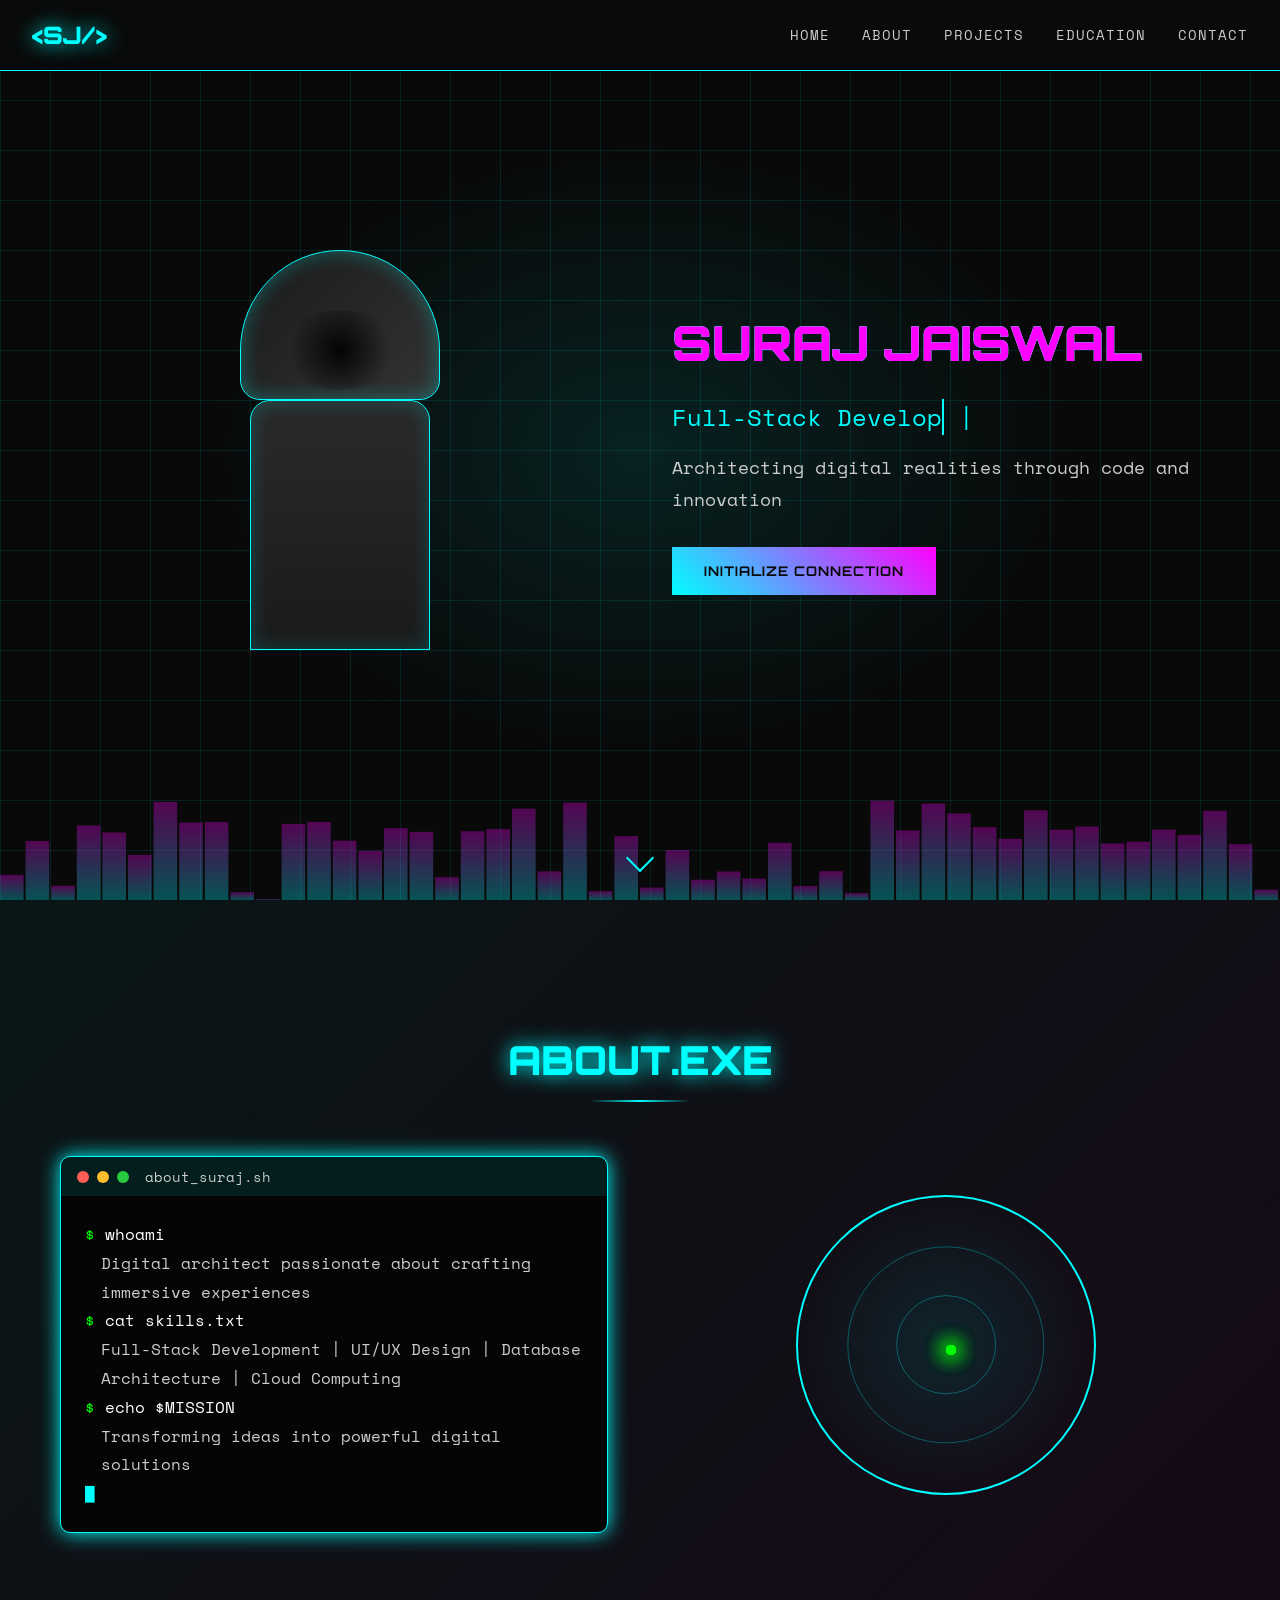
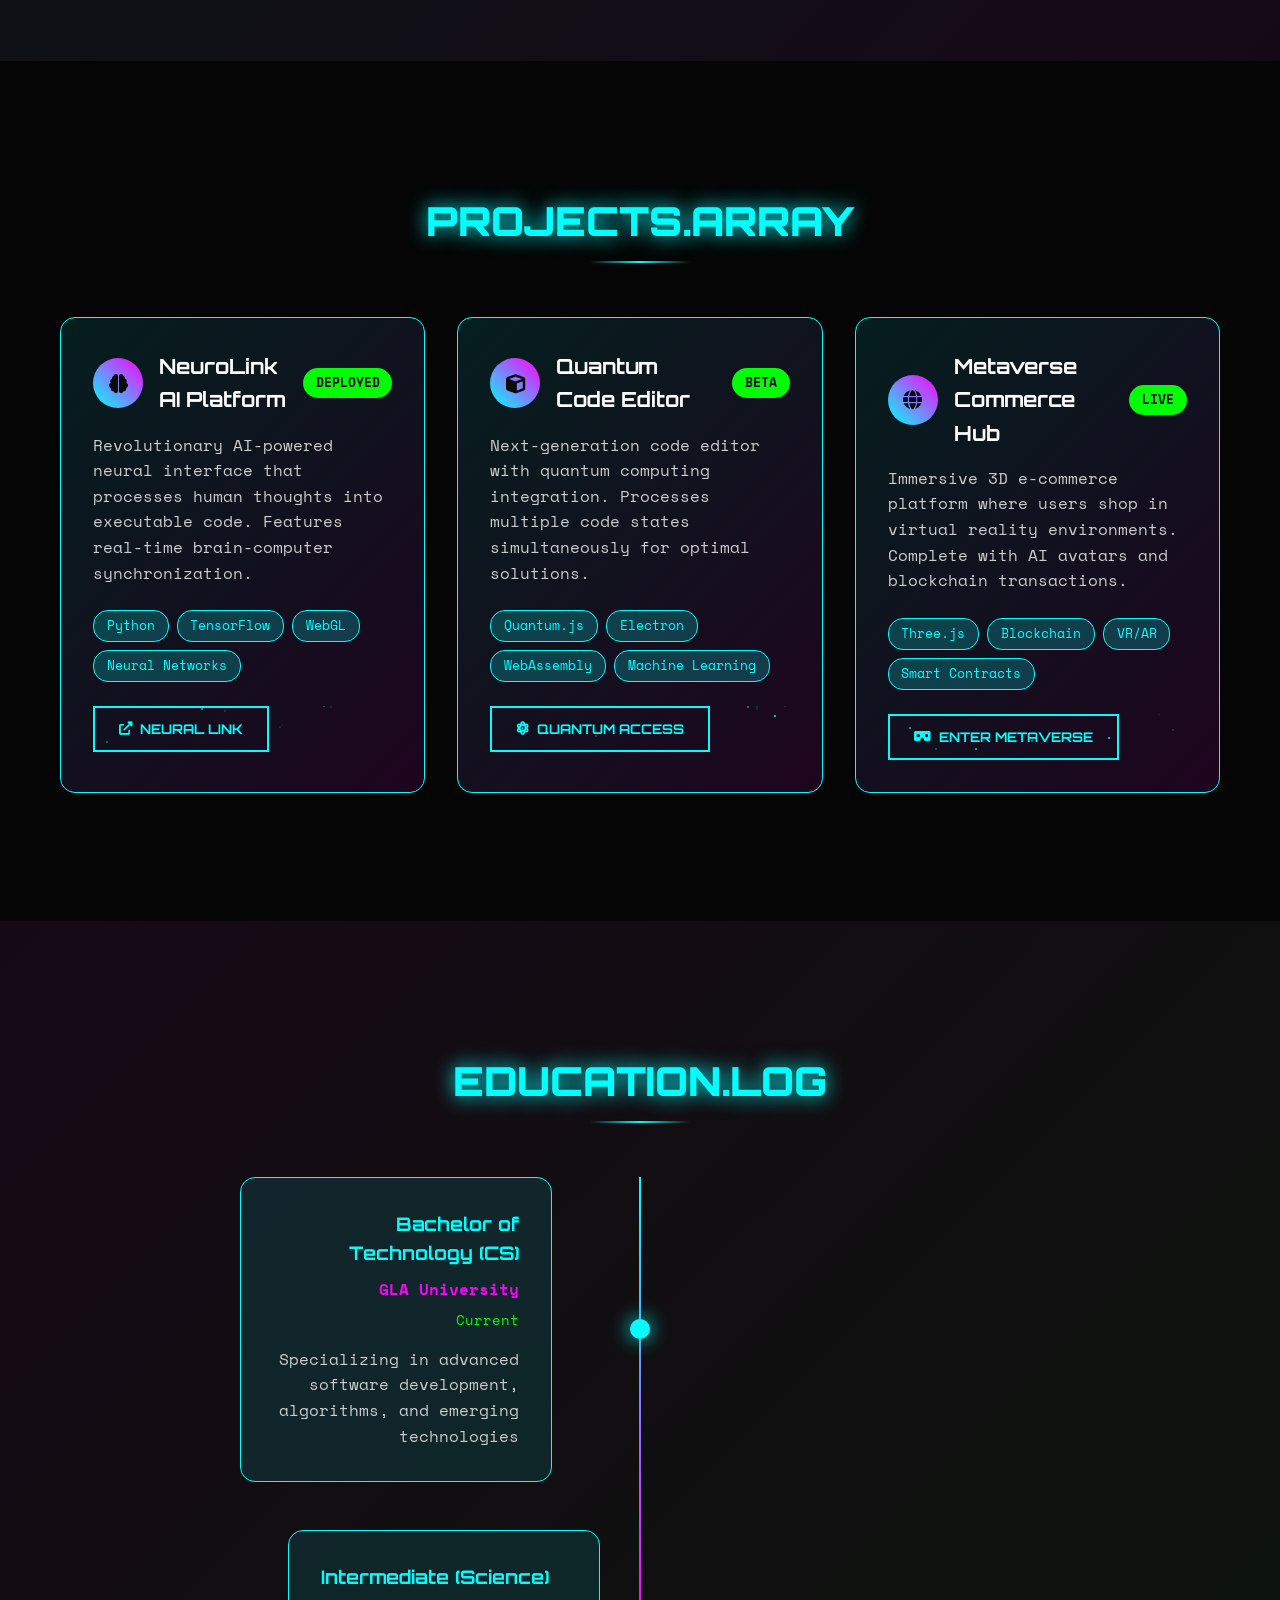
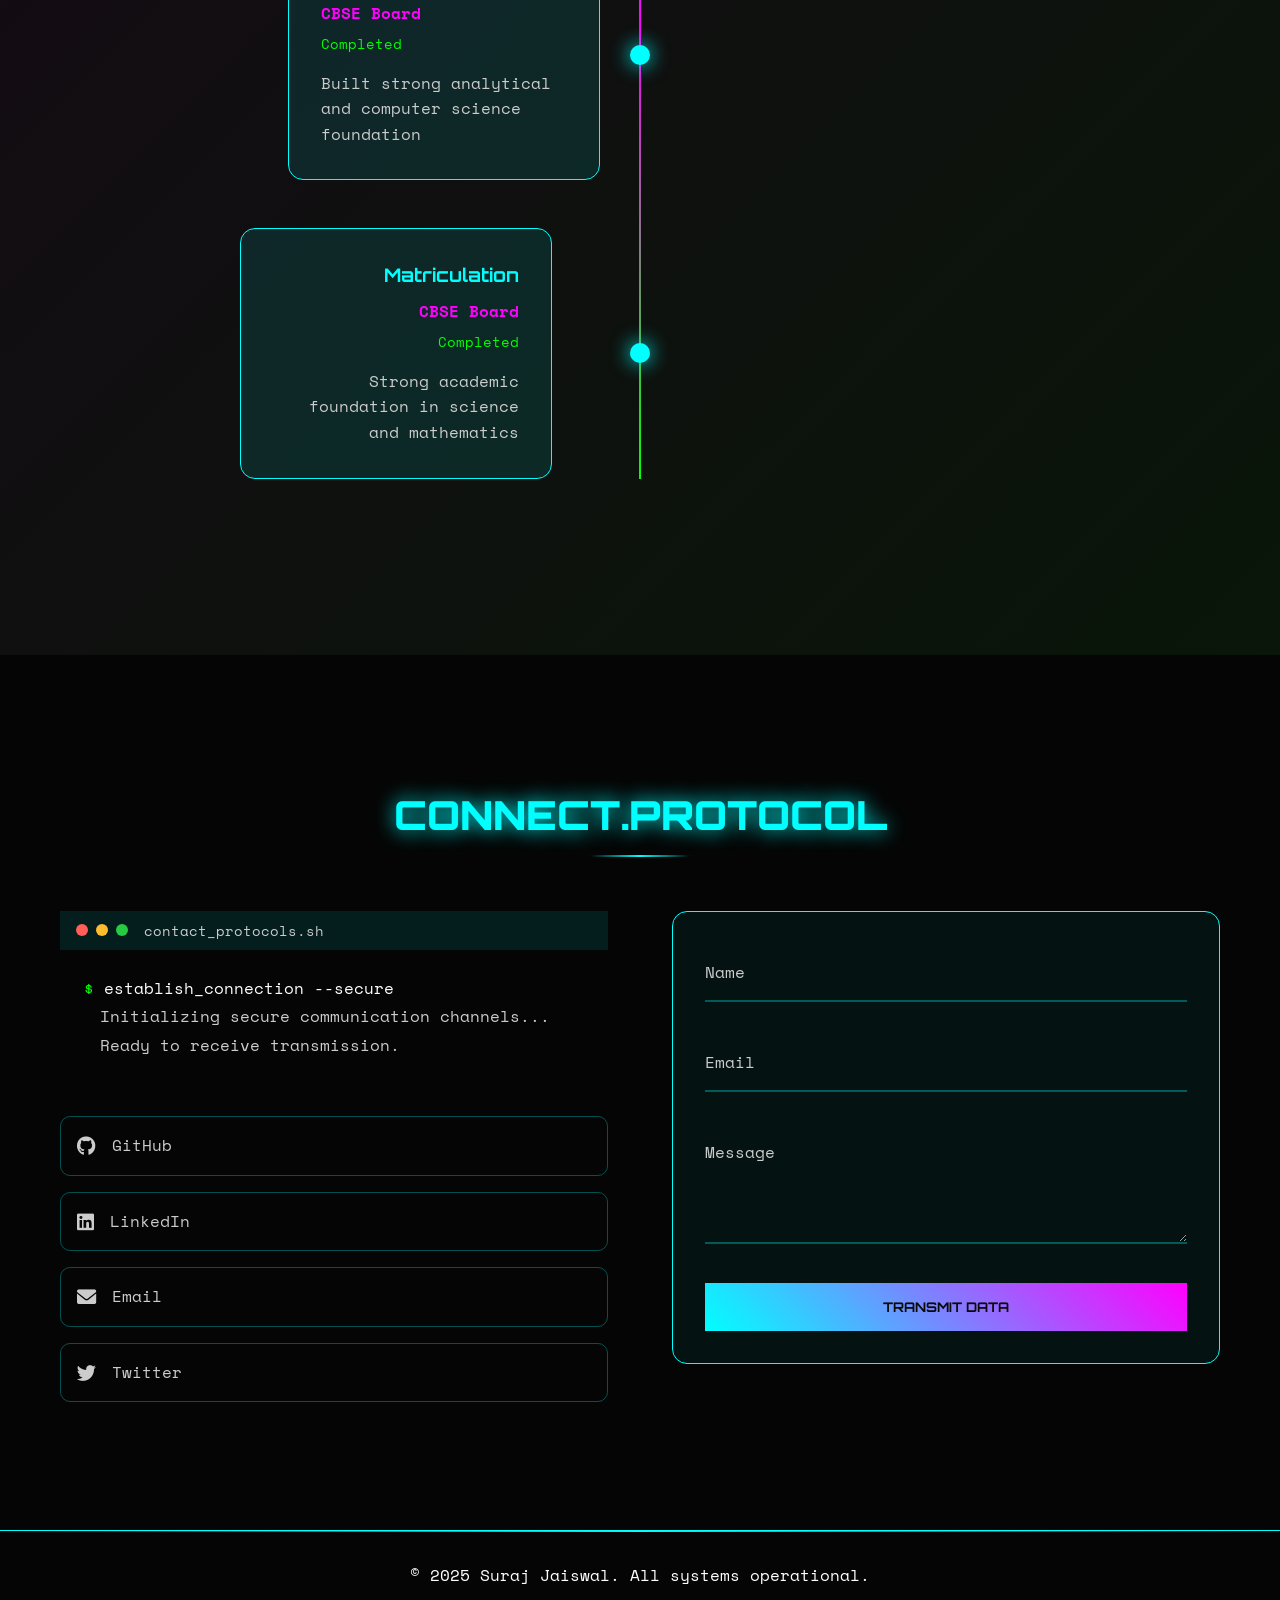
<file: index.html>
<!DOCTYPE html>
<html lang="en">
<head>
    <meta charset="UTF-8">
    <meta name="viewport" content="width=device-width, initial-scale=1.0">
    <title>Suraj Jaiswal | Digital Architect</title>
    <link rel="stylesheet" href="style.css">
    <link href="https://cdnjs.cloudflare.com/ajax/libs/font-awesome/6.0.0/css/all.min.css" rel="stylesheet">
</head>
<body>
    <!-- Matrix Rain Background -->
    <canvas id="matrix-canvas"></canvas>
    
    <!-- Navigation -->
    <nav class="nav-container">
        <div class="nav-brand">
            <span class="brand-text">&lt;SJ/&gt;</span>
        </div>
        <ul class="nav-menu">
            <li><a href="#home" class="nav-link">Home</a></li>
            <li><a href="#about" class="nav-link">About</a></li>
            <li><a href="#projects" class="nav-link">Projects</a></li>
            <li><a href="#education" class="nav-link">Education</a></li>
            <li><a href="#contact" class="nav-link">Contact</a></li>
        </ul>
    </nav>

    <!-- Hero Section -->
    <section id="home" class="hero-section">
        <div class="hero-content">
            <div class="hero-avatar">
                <div class="avatar-container">
                    <div class="hoodie-silhouette">
                        <div class="hood"></div>
                        <div class="face-shadow"></div>
                        <div class="body"></div>
                        <div class="code-stream"></div>
                    </div>
                </div>
            </div>
            <div class="hero-text">
                <h1 class="glitch-text" data-text="SURAJ JAISWAL">SURAJ JAISWAL</h1>
                <div class="typing-container">
                    <span class="typing-text"></span>
                    <span class="cursor">|</span>
                </div>
                <p class="hero-description">Architecting digital realities through code and innovation</p>
                <button class="cta-button">
                    <span>INITIALIZE CONNECTION</span>
                    <div class="button-circuit"></div>
                </button>
            </div>
        </div>
        <div class="scroll-indicator">
            <div class="scroll-arrow"></div>
        </div>
    </section>

    <!-- About Section -->
    <section id="about" class="about-section">
        <div class="container">
            <h2 class="section-title">ABOUT.EXE</h2>
            <div class="about-grid">
                <div class="about-text">
                    <div class="terminal-window">
                        <div class="terminal-header">
                            <div class="terminal-buttons">
                                <span class="btn red"></span>
                                <span class="btn yellow"></span>
                                <span class="btn green"></span>
                            </div>
                            <span class="terminal-title">about_suraj.sh</span>
                        </div>
                        <div class="terminal-body">
                            <p><span class="prompt">$</span> whoami</p>
                            <p class="output">Digital architect passionate about crafting immersive experiences</p>
                            <p><span class="prompt">$</span> cat skills.txt</p>
                            <p class="output">Full-Stack Development | UI/UX Design | Database Architecture | Cloud Computing</p>
                            <p><span class="prompt">$</span> echo $MISSION</p>
                            <p class="output">Transforming ideas into powerful digital solutions</p>
                            <span class="cursor-blink">█</span>
                        </div>
                    </div>
                </div>
                <div class="skills-radar">
                    <div class="radar-container">
                        <div class="radar-grid"></div>
                        <div class="skill-point" data-skill="JavaScript" style="--angle: 0deg; --distance: 80%"></div>
                        <div class="skill-point" data-skill="React" style="--angle: 60deg; --distance: 75%"></div>
                        <div class="skill-point" data-skill="Node.js" style="--angle: 120deg; --distance: 70%"></div>
                        <div class="skill-point" data-skill="Python" style="--angle: 180deg; --distance: 65%"></div>
                        <div class="skill-point" data-skill="Database" style="--angle: 240deg; --distance: 80%"></div>
                        <div class="skill-point" data-skill="Cloud" style="--angle: 300deg; --distance: 60%"></div>
                    </div>
                </div>
            </div>
        </div>
    </section>

    <!-- Projects Section -->
    <section id="projects" class="projects-section">
        <div class="container">
            <h2 class="section-title">PROJECTS.ARRAY</h2>
            <div class="projects-grid">
                <div class="project-card">
                    <div class="card-header">
                        <div class="project-icon">
                            <i class="fas fa-brain"></i>
                        </div>
                        <h3>NeuroLink AI Platform</h3>
                        <div class="project-status">DEPLOYED</div>
                    </div>
                    <div class="card-body">
                        <p>Revolutionary AI-powered neural interface that processes human thoughts into executable code. Features real-time brain-computer synchronization.</p>
                        <div class="tech-stack">
                            <span class="tech-tag">Python</span>
                            <span class="tech-tag">TensorFlow</span>
                            <span class="tech-tag">WebGL</span>
                            <span class="tech-tag">Neural Networks</span>
                        </div>
                    </div>
                    <div class="card-footer">
                        <button class="project-btn">
                            <i class="fas fa-external-link-alt"></i>
                            Neural Link
                        </button>
                        <div class="project-particles"></div>
                    </div>
                </div>

                <div class="project-card">
                    <div class="card-header">
                        <div class="project-icon">
                            <i class="fas fa-cube"></i>
                        </div>
                        <h3>Quantum Code Editor</h3>
                        <div class="project-status">BETA</div>
                    </div>
                    <div class="card-body">
                        <p>Next-generation code editor with quantum computing integration. Processes multiple code states simultaneously for optimal solutions.</p>
                        <div class="tech-stack">
                            <span class="tech-tag">Quantum.js</span>
                            <span class="tech-tag">Electron</span>
                            <span class="tech-tag">WebAssembly</span>
                            <span class="tech-tag">Machine Learning</span>
                        </div>
                    </div>
                    <div class="card-footer">
                        <button class="project-btn">
                            <i class="fas fa-atom"></i>
                            Quantum Access
                        </button>
                        <div class="project-particles"></div>
                    </div>
                </div>

                <div class="project-card">
                    <div class="card-header">
                        <div class="project-icon">
                            <i class="fas fa-globe"></i>
                        </div>
                        <h3>Metaverse Commerce Hub</h3>
                        <div class="project-status">LIVE</div>
                    </div>
                    <div class="card-body">
                        <p>Immersive 3D e-commerce platform where users shop in virtual reality environments. Complete with AI avatars and blockchain transactions.</p>
                        <div class="tech-stack">
                            <span class="tech-tag">Three.js</span>
                            <span class="tech-tag">Blockchain</span>
                            <span class="tech-tag">VR/AR</span>
                            <span class="tech-tag">Smart Contracts</span>
                        </div>
                    </div>
                    <div class="card-footer">
                        <button class="project-btn">
                            <i class="fas fa-vr-cardboard"></i>
                            Enter Metaverse
                        </button>
                        <div class="project-particles"></div>
                    </div>
                </div>
            </div>
        </div>
    </section>

    <!-- Education Section -->
    <section id="education" class="education-section">
        <div class="container">
            <h2 class="section-title">EDUCATION.LOG</h2>
            <div class="timeline">
                <div class="timeline-item">
                    <div class="timeline-marker"></div>
                    <div class="timeline-content">
                        <div class="education-card">
                            <h3>Bachelor of Technology (CS)</h3>
                            <p class="institution">GLA University</p>
                            <p class="duration">Current</p>
                            <div class="education-details">
                                <p>Specializing in advanced software development, algorithms, and emerging technologies</p>
                            </div>
                        </div>
                    </div>
                </div>
                <div class="timeline-item">
                    <div class="timeline-marker"></div>
                    <div class="timeline-content">
                        <div class="education-card">
                            <h3>Intermediate (Science)</h3>
                            <p class="institution">CBSE Board</p>
                            <p class="duration">Completed</p>
                            <div class="education-details">
                                <p>Built strong analytical and computer science foundation</p>
                            </div>
                        </div>
                    </div>
                </div>
                <div class="timeline-item">
                    <div class="timeline-marker"></div>
                    <div class="timeline-content">
                        <div class="education-card">
                            <h3>Matriculation</h3>
                            <p class="institution">CBSE Board</p>
                            <p class="duration">Completed</p>
                            <div class="education-details">
                                <p>Strong academic foundation in science and mathematics</p>
                            </div>
                        </div>
                    </div>
                </div>
            </div>
        </div>
    </section>

    <!-- Contact Section -->
    <section id="contact" class="contact-section">
        <div class="container">
            <h2 class="section-title">CONNECT.PROTOCOL</h2>
            <div class="contact-grid">
                <div class="contact-info">
                    <div class="contact-terminal">
                        <div class="terminal-header">
                            <div class="terminal-buttons">
                                <span class="btn red"></span>
                                <span class="btn yellow"></span>
                                <span class="btn green"></span>
                            </div>
                            <span class="terminal-title">contact_protocols.sh</span>
                        </div>
                        <div class="terminal-body">
                            <p><span class="prompt">$</span> establish_connection --secure</p>
                            <p class="output">Initializing secure communication channels...</p>
                            <p class="output">Ready to receive transmission.</p>
                        </div>
                    </div>
                    <div class="social-links">
                        <a href="#" class="social-link">
                            <i class="fab fa-github"></i>
                            <span>GitHub</span>
                        </a>
                        <a href="#" class="social-link">
                            <i class="fab fa-linkedin"></i>
                            <span>LinkedIn</span>
                        </a>
                        <a href="#" class="social-link">
                            <i class="fas fa-envelope"></i>
                            <span>Email</span>
                        </a>
                        <a href="#" class="social-link">
                            <i class="fab fa-twitter"></i>
                            <span>Twitter</span>
                        </a>
                    </div>
                </div>
                <div class="contact-form">
                    <form class="cyber-form">
                        <div class="form-group">
                            <input type="text" id="name" required>
                            <label for="name">Name</label>
                            <div class="form-line"></div>
                        </div>
                        <div class="form-group">
                            <input type="email" id="email" required>
                            <label for="email">Email</label>
                            <div class="form-line"></div>
                        </div>
                        <div class="form-group">
                            <textarea id="message" required></textarea>
                            <label for="message">Message</label>
                            <div class="form-line"></div>
                        </div>
                        <button type="submit" class="submit-btn">
                            <span>TRANSMIT DATA</span>
                            <div class="btn-effect"></div>
                        </button>
                    </form>
                </div>
            </div>
        </div>
    </section>

    <!-- Footer -->
    <footer class="footer">
        <div class="container">
            <p>&copy; 2025 Suraj Jaiswal. All systems operational.</p>
            <div class="footer-circuit"></div>
        </div>
    </footer>

    <script src="script.js"></script>
</body>
</html>
</file>
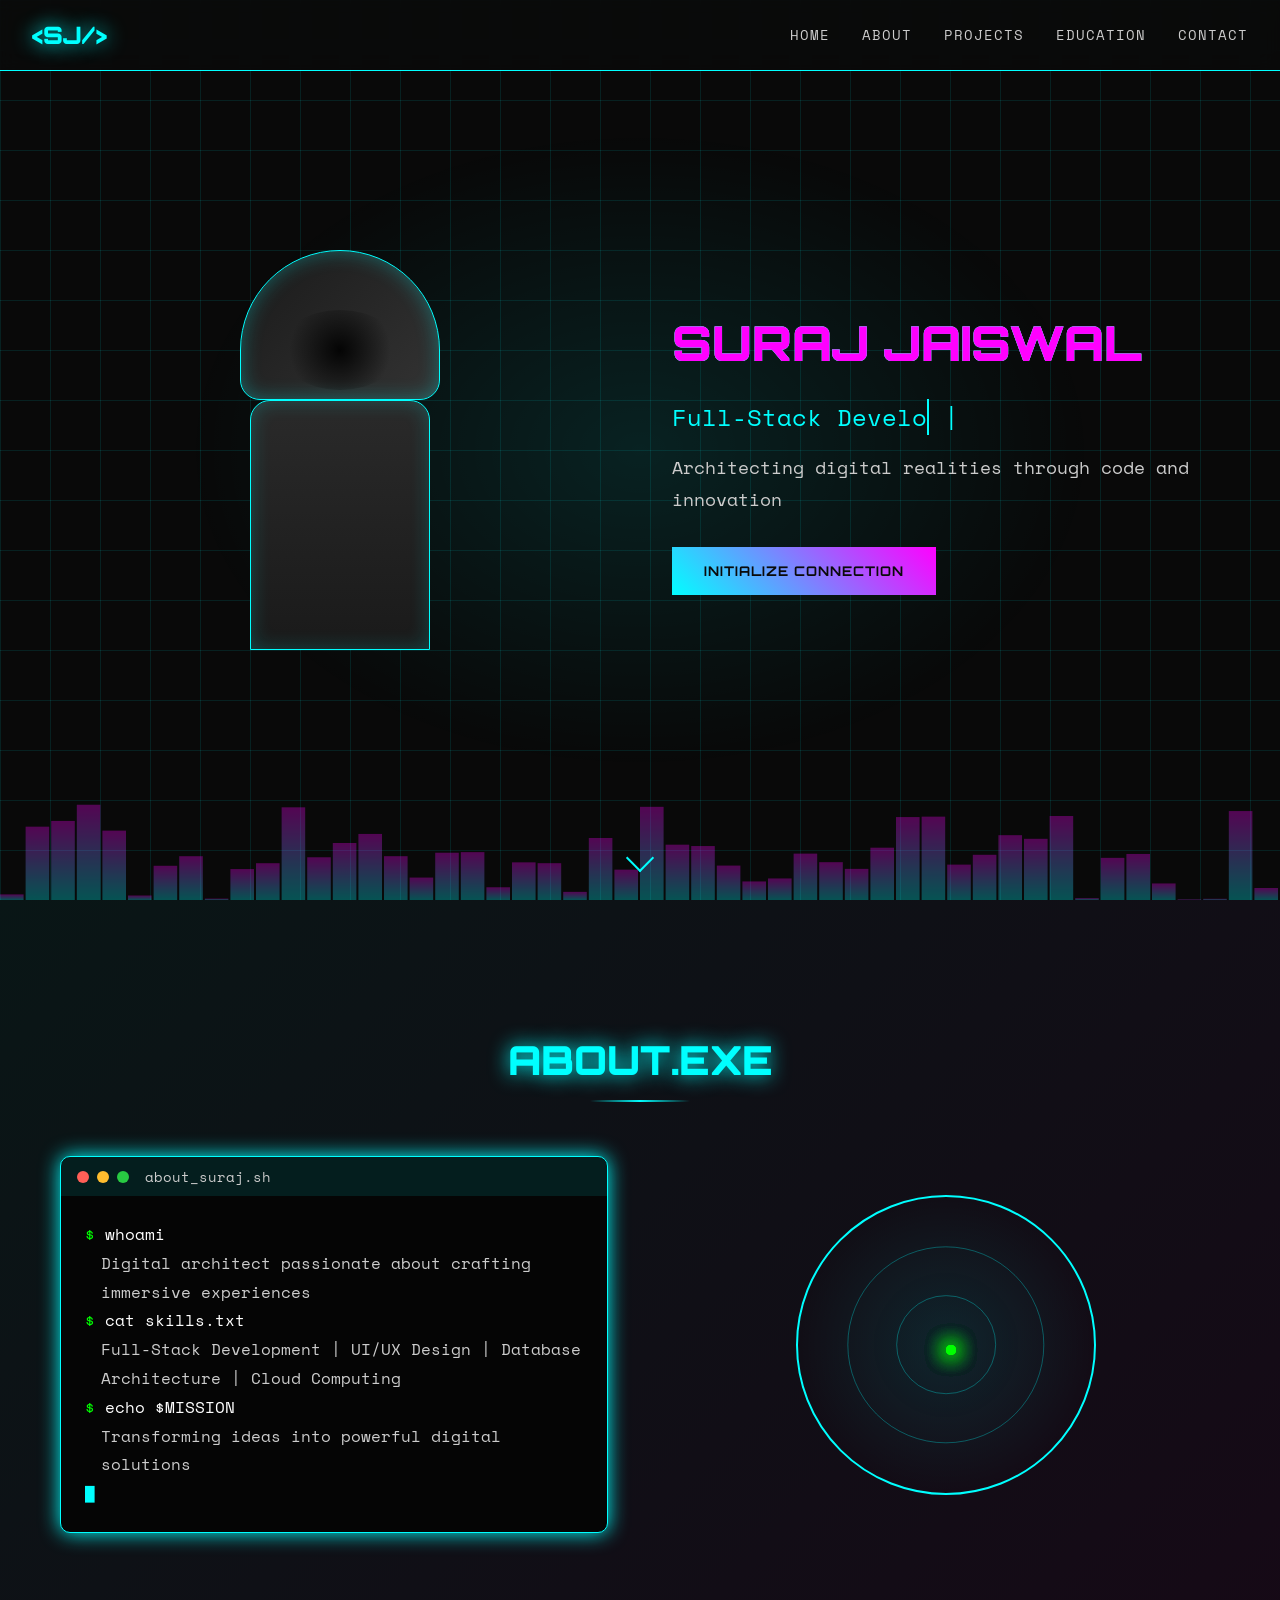
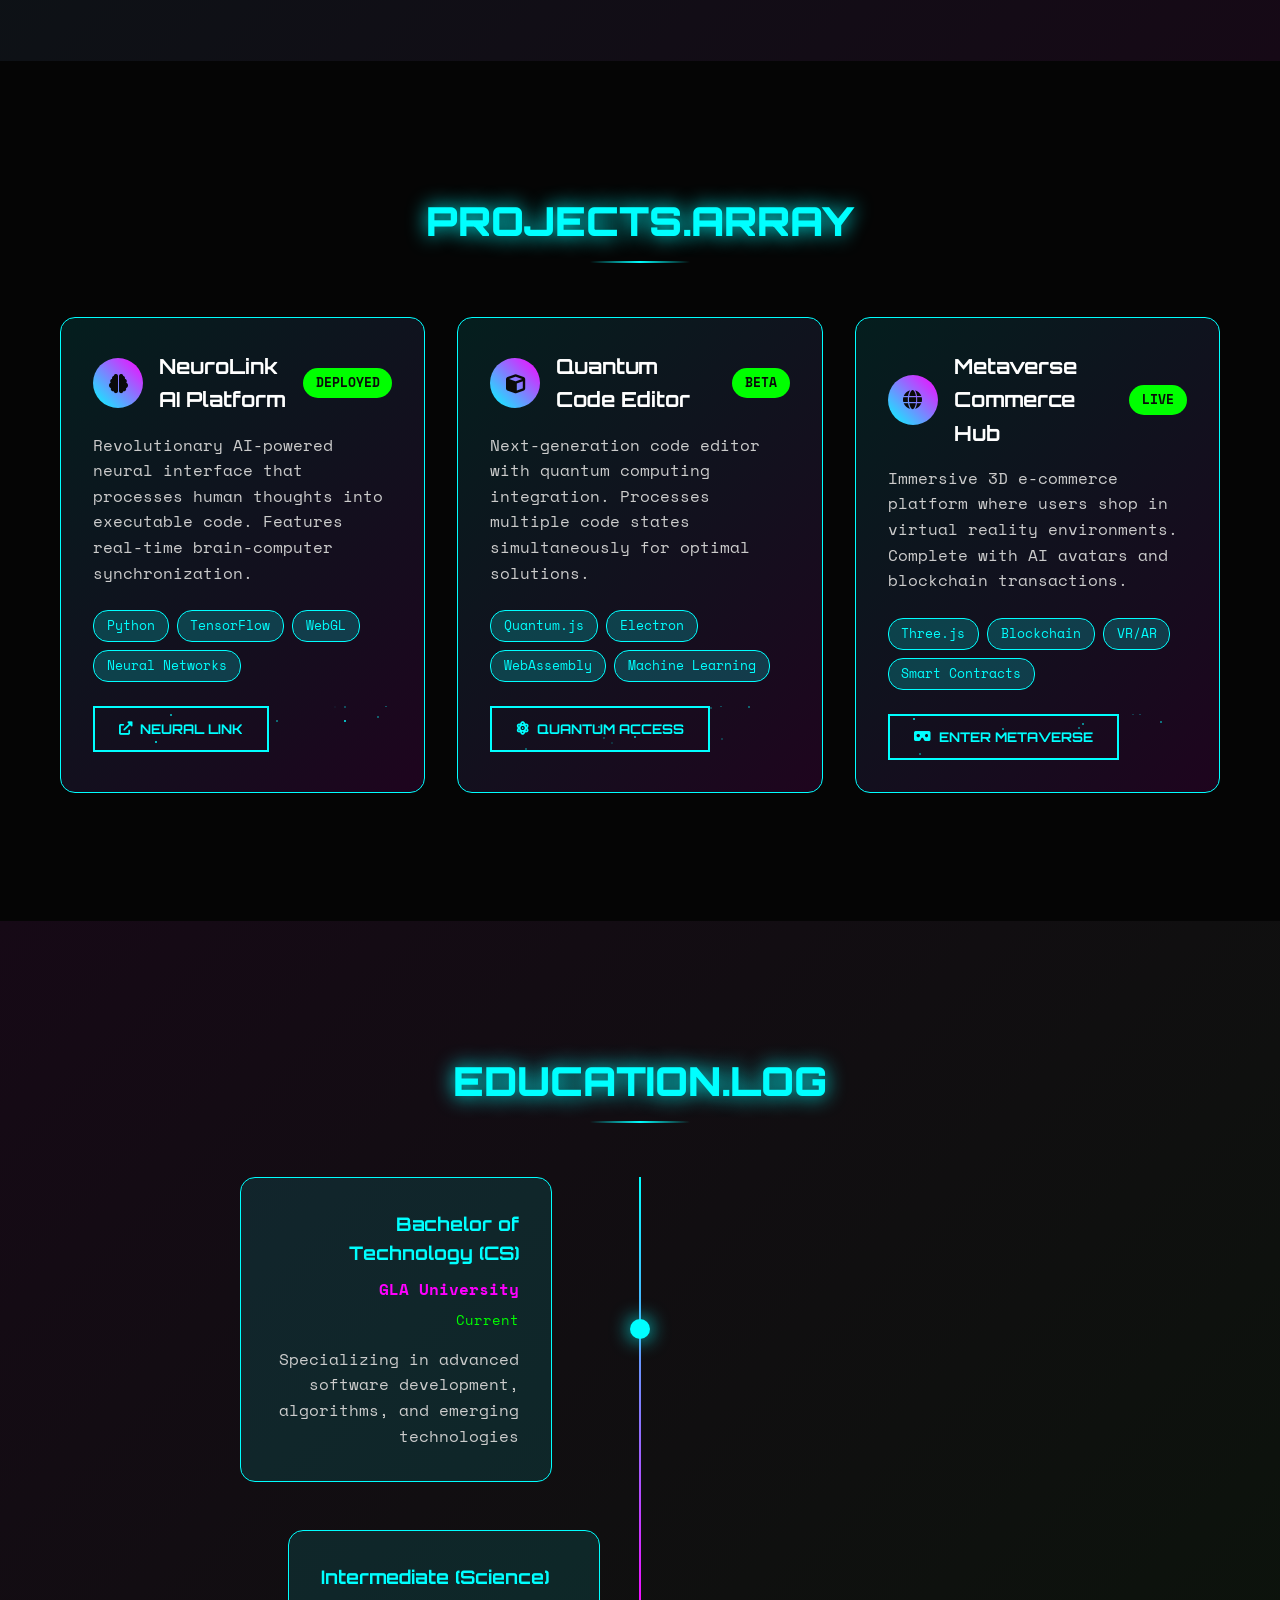
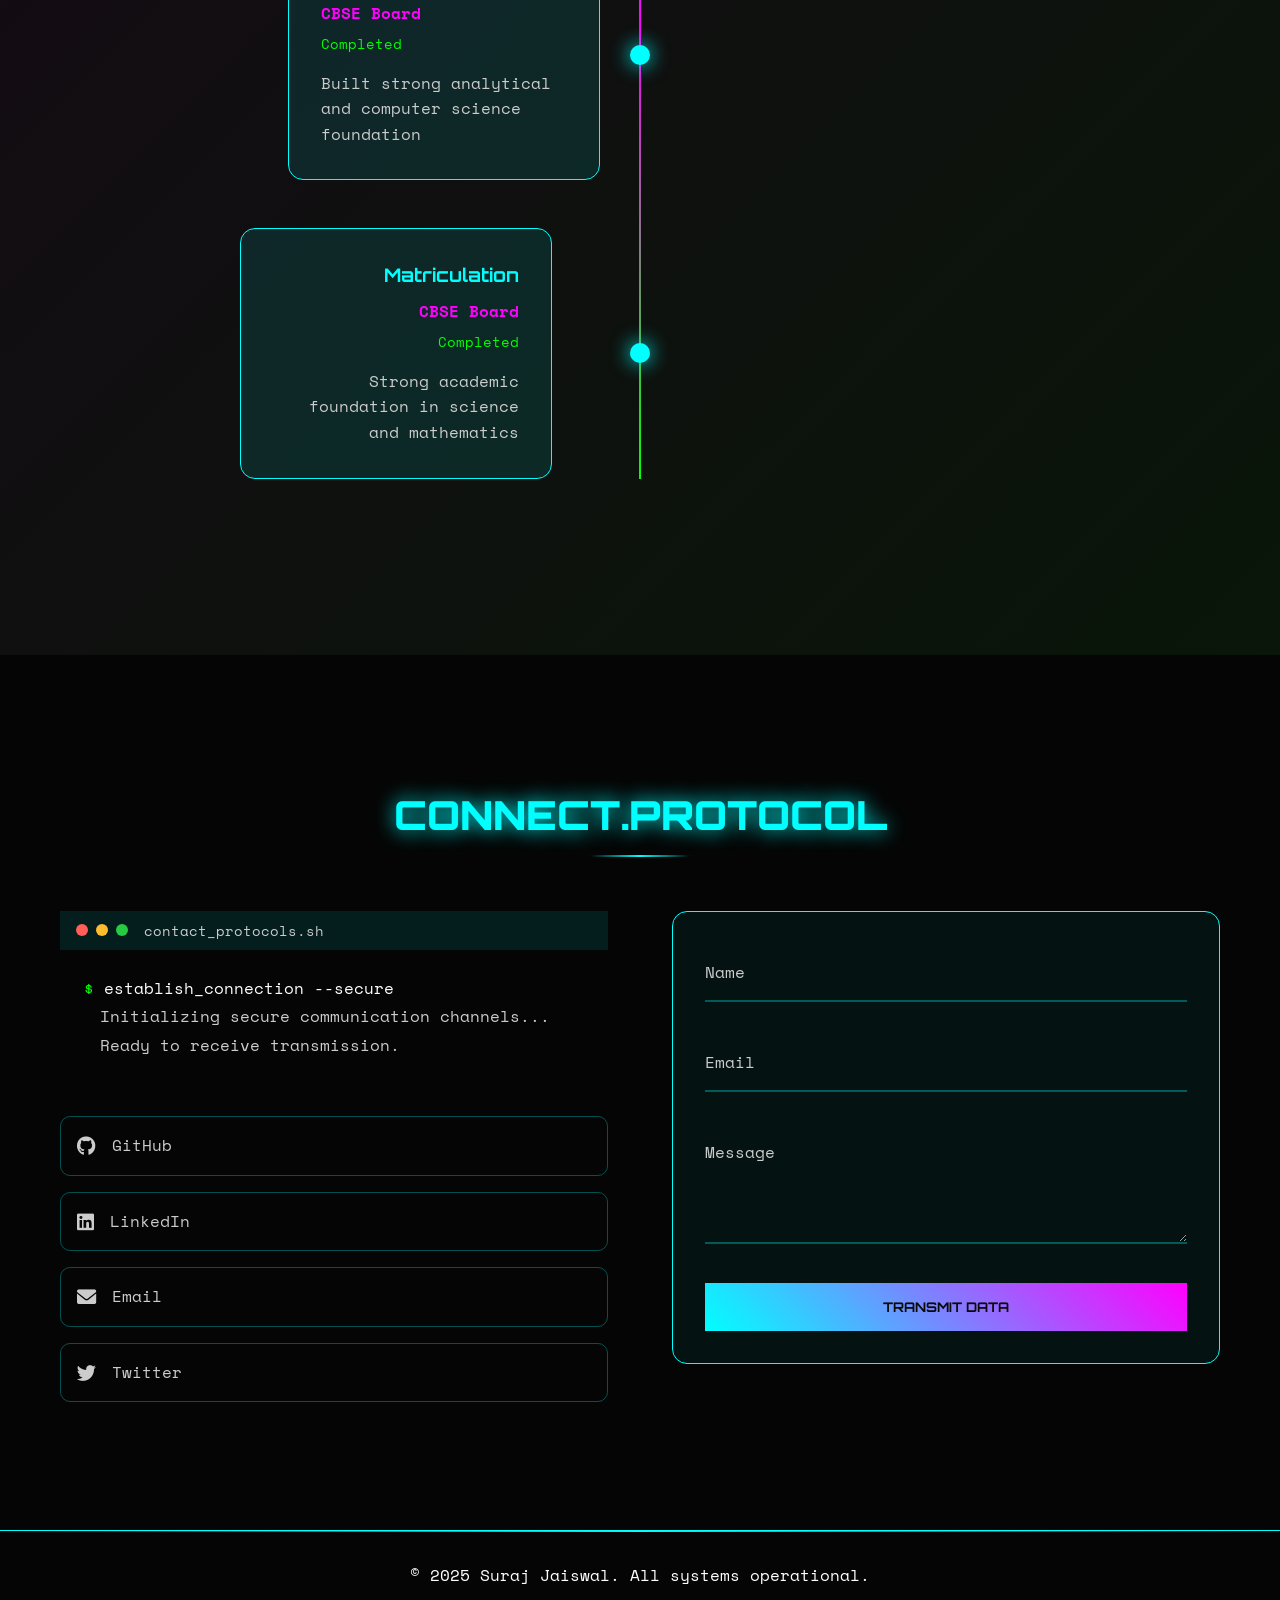
<file: index.portfolio.html>
<!DOCTYPE html>
<html lang="en">
<head>
    <meta charset="UTF-8">
    <meta name="viewport" content="width=device-width, initial-scale=1.0">
    <title>Suraj Jaiswal | Digital Architect</title>
    <link rel="stylesheet" href="style.css">
    <link href="https://cdnjs.cloudflare.com/ajax/libs/font-awesome/6.0.0/css/all.min.css" rel="stylesheet">
</head>
<body>
    <!-- Matrix Rain Background -->
    <canvas id="matrix-canvas"></canvas>
    
    <!-- Navigation -->
    <nav class="nav-container">
        <div class="nav-brand">
            <span class="brand-text">&lt;SJ/&gt;</span>
        </div>
        <ul class="nav-menu">
            <li><a href="#home" class="nav-link">Home</a></li>
            <li><a href="#about" class="nav-link">About</a></li>
            <li><a href="#projects" class="nav-link">Projects</a></li>
            <li><a href="#education" class="nav-link">Education</a></li>
            <li><a href="#contact" class="nav-link">Contact</a></li>
        </ul>
    </nav>

    <!-- Hero Section -->
    <section id="home" class="hero-section">
        <div class="hero-content">
            <div class="hero-avatar">
                <div class="avatar-container">
                    <div class="hoodie-silhouette">
                        <div class="hood"></div>
                        <div class="face-shadow"></div>
                        <div class="body"></div>
                        <div class="code-stream"></div>
                    </div>
                </div>
            </div>
            <div class="hero-text">
                <h1 class="glitch-text" data-text="SURAJ JAISWAL">SURAJ JAISWAL</h1>
                <div class="typing-container">
                    <span class="typing-text"></span>
                    <span class="cursor">|</span>
                </div>
                <p class="hero-description">Architecting digital realities through code and innovation</p>
                <button class="cta-button">
                    <span>INITIALIZE CONNECTION</span>
                    <div class="button-circuit"></div>
                </button>
            </div>
        </div>
        <div class="scroll-indicator">
            <div class="scroll-arrow"></div>
        </div>
    </section>

    <!-- About Section -->
    <section id="about" class="about-section">
        <div class="container">
            <h2 class="section-title">ABOUT.EXE</h2>
            <div class="about-grid">
                <div class="about-text">
                    <div class="terminal-window">
                        <div class="terminal-header">
                            <div class="terminal-buttons">
                                <span class="btn red"></span>
                                <span class="btn yellow"></span>
                                <span class="btn green"></span>
                            </div>
                            <span class="terminal-title">about_suraj.sh</span>
                        </div>
                        <div class="terminal-body">
                            <p><span class="prompt">$</span> whoami</p>
                            <p class="output">Digital architect passionate about crafting immersive experiences</p>
                            <p><span class="prompt">$</span> cat skills.txt</p>
                            <p class="output">Full-Stack Development | UI/UX Design | Database Architecture | Cloud Computing</p>
                            <p><span class="prompt">$</span> echo $MISSION</p>
                            <p class="output">Transforming ideas into powerful digital solutions</p>
                            <span class="cursor-blink">█</span>
                        </div>
                    </div>
                </div>
                <div class="skills-radar">
                    <div class="radar-container">
                        <div class="radar-grid"></div>
                        <div class="skill-point" data-skill="JavaScript" style="--angle: 0deg; --distance: 80%"></div>
                        <div class="skill-point" data-skill="React" style="--angle: 60deg; --distance: 75%"></div>
                        <div class="skill-point" data-skill="Node.js" style="--angle: 120deg; --distance: 70%"></div>
                        <div class="skill-point" data-skill="Python" style="--angle: 180deg; --distance: 65%"></div>
                        <div class="skill-point" data-skill="Database" style="--angle: 240deg; --distance: 80%"></div>
                        <div class="skill-point" data-skill="Cloud" style="--angle: 300deg; --distance: 60%"></div>
                    </div>
                </div>
            </div>
        </div>
    </section>

    <!-- Projects Section -->
    <section id="projects" class="projects-section">
        <div class="container">
            <h2 class="section-title">PROJECTS.ARRAY</h2>
            <div class="projects-grid">
                <div class="project-card">
                    <div class="card-header">
                        <div class="project-icon">
                            <i class="fas fa-brain"></i>
                        </div>
                        <h3>NeuroLink AI Platform</h3>
                        <div class="project-status">DEPLOYED</div>
                    </div>
                    <div class="card-body">
                        <p>Revolutionary AI-powered neural interface that processes human thoughts into executable code. Features real-time brain-computer synchronization.</p>
                        <div class="tech-stack">
                            <span class="tech-tag">Python</span>
                            <span class="tech-tag">TensorFlow</span>
                            <span class="tech-tag">WebGL</span>
                            <span class="tech-tag">Neural Networks</span>
                        </div>
                    </div>
                    <div class="card-footer">
                        <button class="project-btn">
                            <i class="fas fa-external-link-alt"></i>
                            Neural Link
                        </button>
                        <div class="project-particles"></div>
                    </div>
                </div>

                <div class="project-card">
                    <div class="card-header">
                        <div class="project-icon">
                            <i class="fas fa-cube"></i>
                        </div>
                        <h3>Quantum Code Editor</h3>
                        <div class="project-status">BETA</div>
                    </div>
                    <div class="card-body">
                        <p>Next-generation code editor with quantum computing integration. Processes multiple code states simultaneously for optimal solutions.</p>
                        <div class="tech-stack">
                            <span class="tech-tag">Quantum.js</span>
                            <span class="tech-tag">Electron</span>
                            <span class="tech-tag">WebAssembly</span>
                            <span class="tech-tag">Machine Learning</span>
                        </div>
                    </div>
                    <div class="card-footer">
                        <button class="project-btn">
                            <i class="fas fa-atom"></i>
                            Quantum Access
                        </button>
                        <div class="project-particles"></div>
                    </div>
                </div>

                <div class="project-card">
                    <div class="card-header">
                        <div class="project-icon">
                            <i class="fas fa-globe"></i>
                        </div>
                        <h3>Metaverse Commerce Hub</h3>
                        <div class="project-status">LIVE</div>
                    </div>
                    <div class="card-body">
                        <p>Immersive 3D e-commerce platform where users shop in virtual reality environments. Complete with AI avatars and blockchain transactions.</p>
                        <div class="tech-stack">
                            <span class="tech-tag">Three.js</span>
                            <span class="tech-tag">Blockchain</span>
                            <span class="tech-tag">VR/AR</span>
                            <span class="tech-tag">Smart Contracts</span>
                        </div>
                    </div>
                    <div class="card-footer">
                        <button class="project-btn">
                            <i class="fas fa-vr-cardboard"></i>
                            Enter Metaverse
                        </button>
                        <div class="project-particles"></div>
                    </div>
                </div>
            </div>
        </div>
    </section>

    <!-- Education Section -->
    <section id="education" class="education-section">
        <div class="container">
            <h2 class="section-title">EDUCATION.LOG</h2>
            <div class="timeline">
                <div class="timeline-item">
                    <div class="timeline-marker"></div>
                    <div class="timeline-content">
                        <div class="education-card">
                            <h3>Bachelor of Technology (CS)</h3>
                            <p class="institution">GLA University</p>
                            <p class="duration">Current</p>
                            <div class="education-details">
                                <p>Specializing in advanced software development, algorithms, and emerging technologies</p>
                            </div>
                        </div>
                    </div>
                </div>
                <div class="timeline-item">
                    <div class="timeline-marker"></div>
                    <div class="timeline-content">
                        <div class="education-card">
                            <h3>Intermediate (Science)</h3>
                            <p class="institution">CBSE Board</p>
                            <p class="duration">Completed</p>
                            <div class="education-details">
                                <p>Built strong analytical and computer science foundation</p>
                            </div>
                        </div>
                    </div>
                </div>
                <div class="timeline-item">
                    <div class="timeline-marker"></div>
                    <div class="timeline-content">
                        <div class="education-card">
                            <h3>Matriculation</h3>
                            <p class="institution">CBSE Board</p>
                            <p class="duration">Completed</p>
                            <div class="education-details">
                                <p>Strong academic foundation in science and mathematics</p>
                            </div>
                        </div>
                    </div>
                </div>
            </div>
        </div>
    </section>

    <!-- Contact Section -->
    <section id="contact" class="contact-section">
        <div class="container">
            <h2 class="section-title">CONNECT.PROTOCOL</h2>
            <div class="contact-grid">
                <div class="contact-info">
                    <div class="contact-terminal">
                        <div class="terminal-header">
                            <div class="terminal-buttons">
                                <span class="btn red"></span>
                                <span class="btn yellow"></span>
                                <span class="btn green"></span>
                            </div>
                            <span class="terminal-title">contact_protocols.sh</span>
                        </div>
                        <div class="terminal-body">
                            <p><span class="prompt">$</span> establish_connection --secure</p>
                            <p class="output">Initializing secure communication channels...</p>
                            <p class="output">Ready to receive transmission.</p>
                        </div>
                    </div>
                    <div class="social-links">
                        <a href="#" class="social-link">
                            <i class="fab fa-github"></i>
                            <span>GitHub</span>
                        </a>
                        <a href="#" class="social-link">
                            <i class="fab fa-linkedin"></i>
                            <span>LinkedIn</span>
                        </a>
                        <a href="#" class="social-link">
                            <i class="fas fa-envelope"></i>
                            <span>Email</span>
                        </a>
                        <a href="#" class="social-link">
                            <i class="fab fa-twitter"></i>
                            <span>Twitter</span>
                        </a>
                    </div>
                </div>
                <div class="contact-form">
                    <form class="cyber-form">
                        <div class="form-group">
                            <input type="text" id="name" required>
                            <label for="name">Name</label>
                            <div class="form-line"></div>
                        </div>
                        <div class="form-group">
                            <input type="email" id="email" required>
                            <label for="email">Email</label>
                            <div class="form-line"></div>
                        </div>
                        <div class="form-group">
                            <textarea id="message" required></textarea>
                            <label for="message">Message</label>
                            <div class="form-line"></div>
                        </div>
                        <button type="submit" class="submit-btn">
                            <span>TRANSMIT DATA</span>
                            <div class="btn-effect"></div>
                        </button>
                    </form>
                </div>
            </div>
        </div>
    </section>

    <!-- Footer -->
    <footer class="footer">
        <div class="container">
            <p>&copy; 2025 Suraj Jaiswal. All systems operational.</p>
            <div class="footer-circuit"></div>
        </div>
    </footer>

    <script src="script.js"></script>
</body>
</html>
</file>
<file: style.css>
/* Import Fonts */
@import url('https://fonts.googleapis.com/css2?family=Orbitron:wght@400;700;900&family=Space+Mono:wght@400;700&display=swap');

/* CSS Variables */
:root {
    --primary-color: #00ffff;
    --secondary-color: #ff00ff;
    --accent-color: #00ff00;
    --bg-dark: #0a0a0a;
    --bg-darker: #050505;
    --text-primary: #ffffff;
    --text-secondary: #cccccc;
    --glow-blue: 0 0 20px #00ffff;
    --glow-pink: 0 0 20px #ff00ff;
    --glow-green: 0 0 20px #00ff00;
}

/* Reset & Base Styles */
* {
    margin: 0;
    padding: 0;
    box-sizing: border-box;
}

html {
    scroll-behavior: smooth;
}

body {
    font-family: 'Space Mono', monospace;
    background: var(--bg-dark);
    color: var(--text-primary);
    overflow-x: hidden;
    line-height: 1.6;
}

.container {
    max-width: 1200px;
    margin: 0 auto;
    padding: 0 20px;
}

/* Matrix Rain Background */
#matrix-canvas {
    position: fixed;
    top: 0;
    left: 0;
    width: 100%;
    height: 100%;
    z-index: -1;
    opacity: 0.1;
}

/* Navigation */
.nav-container {
    position: fixed;
    top: 0;
    left: 0;
    right: 0;
    z-index: 1000;
    padding: 1rem 2rem;
    background: rgba(10, 10, 10, 0.9);
    backdrop-filter: blur(10px);
    border-bottom: 1px solid var(--primary-color);
    display: flex;
    justify-content: space-between;
    align-items: center;
}

.brand-text {
    font-family: 'Orbitron', monospace;
    font-size: 1.5rem;
    font-weight: 900;
    color: var(--primary-color);
    text-shadow: var(--glow-blue);
}

.nav-menu {
    display: flex;
    list-style: none;
    gap: 2rem;
}

.nav-link {
    color: var(--text-secondary);
    text-decoration: none;
    font-size: 0.9rem;
    text-transform: uppercase;
    letter-spacing: 1px;
    transition: all 0.3s ease;
    position: relative;
}

.nav-link:hover {
    color: var(--primary-color);
    text-shadow: var(--glow-blue);
}

.nav-link::after {
    content: '';
    position: absolute;
    width: 0;
    height: 2px;
    bottom: -5px;
    left: 0;
    background: var(--primary-color);
    transition: width 0.3s ease;
}

.nav-link:hover::after {
    width: 100%;
}

/* Hero Section */
.hero-section {
    height: 100vh;
    display: flex;
    flex-direction: column;
    justify-content: center;
    align-items: center;
    position: relative;
    background: radial-gradient(ellipse at center, rgba(0, 255, 255, 0.1) 0%, transparent 50%);
}

.hero-content {
    display: flex;
    align-items: center;
    gap: 4rem;
    max-width: 1200px;
    width: 100%;
    padding: 0 2rem;
}

.hero-avatar {
    flex: 1;
    display: flex;
    justify-content: center;
}

.avatar-container {
    position: relative;
    width: 300px;
    height: 400px;
}

.hoodie-silhouette {
    width: 100%;
    height: 100%;
    position: relative;
}

.hood {
    width: 200px;
    height: 150px;
    background: linear-gradient(135deg, #1a1a1a, #333);
    border-radius: 100px 100px 20px 20px;
    position: absolute;
    top: 0;
    left: 50%;
    transform: translateX(-50%);
    box-shadow: inset 0 0 20px rgba(0, 255, 255, 0.3);
    border: 1px solid var(--primary-color);
}

.face-shadow {
    width: 120px;
    height: 80px;
    background: radial-gradient(circle, rgba(0, 0, 0, 0.9) 0%, transparent 70%);
    position: absolute;
    top: 60px;
    left: 50%;
    transform: translateX(-50%);
    border-radius: 50%;
}

.body {
    width: 180px;
    height: 250px;
    background: linear-gradient(180deg, #2a2a2a 0%, #1a1a1a 100%);
    position: absolute;
    bottom: 0;
    left: 50%;
    transform: translateX(-50%);
    border-radius: 20px 20px 0 0;
    border: 1px solid var(--primary-color);
    box-shadow: inset 0 0 20px rgba(0, 255, 255, 0.2);
}

.code-stream {
    position: absolute;
    width: 100%;
    height: 100%;
    overflow: hidden;
    pointer-events: none;
}

.code-stream::before {
    content: '01010101 01000011 01001111 01000100 01000101';
    position: absolute;
    color: var(--accent-color);
    font-size: 8px;
    opacity: 0.6;
    animation: code-flow 3s linear infinite;
    top: 50%;
    left: -100%;
}

@keyframes code-flow {
    0% { left: -100%; }
    100% { left: 100%; }
}

.hero-text {
    flex: 1;
}

.glitch-text {
    font-family: 'Orbitron', monospace;
    font-size: 3rem;
    font-weight: 900;
    text-transform: uppercase;
    margin-bottom: 1rem;
    position: relative;
    color: var(--text-primary);
    animation: glitch 2s infinite;
}

.glitch-text::before,
.glitch-text::after {
    content: attr(data-text);
    position: absolute;
    top: 0;
    left: 0;
    width: 100%;
    height: 100%;
}

.glitch-text::before {
    color: var(--primary-color);
    animation: glitch-1 0.5s infinite;
}

.glitch-text::after {
    color: var(--secondary-color);
    animation: glitch-2 0.5s infinite;
}

@keyframes glitch {
    0%, 100% { transform: translate(0); }
    20% { transform: translate(-2px, 2px); }
    40% { transform: translate(-2px, -2px); }
    60% { transform: translate(2px, 2px); }
    80% { transform: translate(2px, -2px); }
}

@keyframes glitch-1 {
    0%, 100% { transform: translate(0); opacity: 1; }
    50% { transform: translate(-2px, -2px); opacity: 0.8; }
}

@keyframes glitch-2 {
    0%, 100% { transform: translate(0); opacity: 1; }
    50% { transform: translate(2px, 2px); opacity: 0.8; }
}

.typing-container {
    font-size: 1.5rem;
    color: var(--primary-color);
    margin-bottom: 1rem;
}

.typing-text {
    border-right: 2px solid var(--primary-color);
}

.cursor {
    animation: blink 1s infinite;
}

@keyframes blink {
    0%, 50% { opacity: 1; }
    51%, 100% { opacity: 0; }
}

.hero-description {
    font-size: 1.1rem;
    color: var(--text-secondary);
    margin-bottom: 2rem;
    line-height: 1.8;
}

.cta-button {
    background: linear-gradient(45deg, var(--primary-color), var(--secondary-color));
    border: none;
    padding: 1rem 2rem;
    color: var(--bg-dark);
    font-family: 'Orbitron', monospace;
    font-weight: 700;
    text-transform: uppercase;
    letter-spacing: 1px;
    cursor: pointer;
    position: relative;
    overflow: hidden;
    transition: all 0.3s ease;
}

.cta-button:hover {
    transform: translateY(-2px);
    box-shadow: var(--glow-blue);
}

.button-circuit {
    position: absolute;
    top: 0;
    left: -100%;
    width: 100%;
    height: 100%;
    background: linear-gradient(90deg, transparent, rgba(255, 255, 255, 0.4), transparent);
    transition: left 0.5s ease;
}

.cta-button:hover .button-circuit {
    left: 100%;
}

.scroll-indicator {
    position: absolute;
    bottom: 2rem;
    left: 50%;
    transform: translateX(-50%);
}

.scroll-arrow {
    width: 20px;
    height: 20px;
    border: 2px solid var(--primary-color);
    border-top: none;
    border-left: none;
    transform: rotate(45deg);
    animation: scroll-bounce 2s infinite;
}

@keyframes scroll-bounce {
    0%, 20%, 50%, 80%, 100% { transform: translateY(0) rotate(45deg); }
    40% { transform: translateY(10px) rotate(45deg); }
    60% { transform: translateY(5px) rotate(45deg); }
}

/* Section Titles */
.section-title {
    font-family: 'Orbitron', monospace;
    font-size: 2.5rem;
    font-weight: 900;
    text-align: center;
    margin-bottom: 4rem;
    color: var(--primary-color);
    text-shadow: var(--glow-blue);
    position: relative;
}

.section-title::after {
    content: '';
    position: absolute;
    bottom: -10px;
    left: 50%;
    transform: translateX(-50%);
    width: 100px;
    height: 2px;
    background: linear-gradient(90deg, transparent, var(--primary-color), transparent);
}

/* About Section */
.about-section {
    padding: 8rem 0;
    background: linear-gradient(135deg, rgba(0, 255, 255, 0.05) 0%, rgba(255, 0, 255, 0.05) 100%);
}

.about-grid {
    display: grid;
    grid-template-columns: 1fr 1fr;
    gap: 4rem;
    align-items: center;
}

.terminal-window {
    background: var(--bg-darker);
    border: 1px solid var(--primary-color);
    border-radius: 10px;
    overflow: hidden;
    box-shadow: var(--glow-blue);
}

.terminal-header {
    background: rgba(0, 255, 255, 0.1);
    padding: 0.5rem 1rem;
    display: flex;
    align-items: center;
    gap: 1rem;
}

.terminal-buttons {
    display: flex;
    gap: 0.5rem;
}

.btn {
    width: 12px;
    height: 12px;
    border-radius: 50%;
}

.btn.red { background: #ff5f57; }
.btn.yellow { background: #ffbd2e; }
.btn.green { background: #28ca42; }

.terminal-title {
    color: var(--text-secondary);
    font-size: 0.9rem;
}

.terminal-body {
    padding: 1.5rem;
    font-family: 'Space Mono', monospace;
    line-height: 1.8;
}

.prompt {
    color: var(--accent-color);
}

.output {
    color: var(--text-secondary);
    margin-left: 1rem;
}

.cursor-blink {
    animation: blink 1s infinite;
    color: var(--primary-color);
}

/* Skills Radar */
.radar-container {
    width: 300px;
    height: 300px;
    position: relative;
    margin: 0 auto;
}

.radar-grid {
    width: 100%;
    height: 100%;
    border: 2px solid var(--primary-color);
    border-radius: 50%;
    position: relative;
    background: radial-gradient(circle, rgba(0, 255, 255, 0.1) 0%, transparent 70%);
    animation: radar-spin 4s linear infinite;
}

.radar-grid::before,
.radar-grid::after {
    content: '';
    position: absolute;
    top: 50%;
    left: 50%;
    transform: translate(-50%, -50%);
    border: 1px solid rgba(0, 255, 255, 0.3);
    border-radius: 50%;
}

.radar-grid::before {
    width: 66%;
    height: 66%;
}

.radar-grid::after {
    width: 33%;
    height: 33%;
}

@keyframes radar-spin {
    0% { transform: rotate(0deg); }
    100% { transform: rotate(360deg); }
}

.skill-point {
    position: absolute;
    top: 50%;
    left: 50%;
    width: 10px;
    height: 10px;
    background: var(--accent-color);
    border-radius: 50%;
    transform: translate(-50%, -50%) rotate(var(--angle)) translateY(calc(-150px * var(--distance) / 100%)) rotate(calc(-1 * var(--angle)));
    box-shadow: var(--glow-green);
    animation: pulse 2s infinite;
}

@keyframes pulse {
    0%, 100% { transform: translate(-50%, -50%) rotate(var(--angle)) translateY(calc(-150px * var(--distance) / 100%)) rotate(calc(-1 * var(--angle))) scale(1); }
    50% { transform: translate(-50%, -50%) rotate(var(--angle)) translateY(calc(-150px * var(--distance) / 100%)) rotate(calc(-1 * var(--angle))) scale(1.2); }
}

/* Projects Section */
.projects-section {
    padding: 8rem 0;
    background: var(--bg-darker);
}

.projects-grid {
    display: grid;
    grid-template-columns: repeat(auto-fit, minmax(350px, 1fr));
    gap: 2rem;
}

.project-card {
    background: linear-gradient(135deg, rgba(0, 255, 255, 0.1) 0%, rgba(255, 0, 255, 0.1) 100%);
    border: 1px solid var(--primary-color);
    border-radius: 15px;
    padding: 2rem;
    position: relative;
    overflow: hidden;
    transition: all 0.3s ease;
}

.project-card:hover {
    transform: translateY(-10px);
    box-shadow: var(--glow-blue);
    border-color: var(--secondary-color);
}

.card-header {
    display: flex;
    align-items: center;
    gap: 1rem;
    margin-bottom: 1rem;
}

.project-icon {
    width: 50px;
    height: 50px;
    background: linear-gradient(45deg, var(--primary-color), var(--secondary-color));
    border-radius: 50%;
    display: flex;
    align-items: center;
    justify-content: center;
    color: var(--bg-dark);
    font-size: 1.2rem;
}

.card-header h3 {
    font-family: 'Orbitron', monospace;
    font-size: 1.3rem;
    color: var(--text-primary);
    flex: 1;
}

.project-status {
    background: var(--accent-color);
    color: var(--bg-dark);
    padding: 0.3rem 0.8rem;
    border-radius: 20px;
    font-size: 0.8rem;
    font-weight: 700;
    text-transform: uppercase;
}

.card-body p {
    color: var(--text-secondary);
    margin-bottom: 1.5rem;
    line-height: 1.6;
}

.tech-stack {
    display: flex;
    flex-wrap: wrap;
    gap: 0.5rem;
    margin-bottom: 1.5rem;
}

.tech-tag {
    background: rgba(0, 255, 255, 0.2);
    color: var(--primary-color);
    padding: 0.3rem 0.8rem;
    border-radius: 15px;
    font-size: 0.8rem;
    border: 1px solid var(--primary-color);
}

.card-footer {
    position: relative;
}

.project-btn {
    background: transparent;
    border: 2px solid var(--primary-color);
    color: var(--primary-color);
    padding: 0.8rem 1.5rem;
    font-family: 'Orbitron', monospace;
    font-weight: 700;
    text-transform: uppercase;
    cursor: pointer;
    transition: all 0.3s ease;
    display: flex;
    align-items: center;
    gap: 0.5rem;
}

.project-btn:hover {
    background: var(--primary-color);
    color: var(--bg-dark);
    box-shadow: var(--glow-blue);
}

.project-particles {
    position: absolute;
    top: 0;
    left: 0;
    width: 100%;
    height: 100%;
    pointer-events: none;
    overflow: hidden;
}

/* Education Section */
.education-section {
    padding: 8rem 0;
    background: linear-gradient(135deg, rgba(255, 0, 255, 0.05) 0%, rgba(0, 255, 0, 0.05) 100%);
}

.timeline {
    position: relative;
    max-width: 800px;
    margin: 0 auto;
}

.timeline::before {
    content: '';
    position: absolute;
    left: 50%;
    top: 0;
    bottom: 0;
    width: 2px;
    background: linear-gradient(180deg, var(--primary-color), var(--secondary-color), var(--accent-color));
    transform: translateX(-50%);
}

.timeline-item {
    position: relative;
    margin: 3rem 0;
}

.timeline-item:nth-child(odd) .timeline-content {
    left: 0;
    text-align: right;
    padding-right: 3rem;
}

.timeline-item:nth-child(even) .timeline-content {
    right: 0;
    text-align: left;
    padding-left: 3rem;
}

.timeline-marker {
    position: absolute;
    left: 50%;
    top: 50%;
    transform: translate(-50%, -50%);
    width: 20px;
    height: 20px;
    background: var(--primary-color);
    border-radius: 50%;
    z-index: 2;
    box-shadow: var(--glow-blue);
    animation: pulse-marker 2s infinite;
}

@keyframes pulse-marker {
    0%, 100% { transform: translate(-50%, -50%) scale(1); }
    50% { transform: translate(-50%, -50%) scale(1.2); }
}

.timeline-content {
    position: relative;
    width: 45%;
}

.education-card {
    background: rgba(0, 255, 255, 0.1);
    border: 1px solid var(--primary-color);
    border-radius: 15px;
    padding: 2rem;
    transition: all 0.3s ease;
}

.education-card:hover {
    box-shadow: var(--glow-blue);
    transform: translateY(-5px);
}

.education-card h3 {
    font-family: 'Orbitron', monospace;
    color: var(--primary-color);
    margin-bottom: 0.5rem;
}

.institution {
    color: var(--secondary-color);
    font-weight: 700;
    margin-bottom: 0.3rem;
}

.duration {
    color: var(--accent-color);
    font-size: 0.9rem;
    margin-bottom: 1rem;
}

.education-details p {
    color: var(--text-secondary);
    line-height: 1.6;
}

/* Contact Section */
.contact-section {
    padding: 8rem 0;
    background: var(--bg-darker);
}

.contact-grid {
    display: grid;
    grid-template-columns: 1fr 1fr;
    gap: 4rem;
    align-items: start;
}

.social-links {
    display: flex;
    flex-direction: column;
    gap: 1rem;
    margin-top: 2rem;
}

.social-link {
    display: flex;
    align-items: center;
    gap: 1rem;
    color: var(--text-secondary);
    text-decoration: none;
    padding: 1rem;
    border: 1px solid rgba(0, 255, 255, 0.3);
    border-radius: 10px;
    transition: all 0.3s ease;
}

.social-link:hover {
    color: var(--primary-color);
    border-color: var(--primary-color);
    box-shadow: var(--glow-blue);
    transform: translateX(10px);
}

.social-link i {
    font-size: 1.2rem;
}

/* Contact Form */
.cyber-form {
    background: rgba(0, 255, 255, 0.05);
    border: 1px solid var(--primary-color);
    border-radius: 15px;
    padding: 2rem;
}

.form-group {
    position: relative;
    margin-bottom: 2rem;
}

.form-group input,
.form-group textarea {
    width: 100%;
    background: transparent;
    border: none;
    border-bottom: 2px solid rgba(0, 255, 255, 0.3);
    padding: 1rem 0;
    color: var(--text-primary);
    font-family: 'Space Mono', monospace;
    font-size: 1rem;
    transition: all 0.3s ease;
}

.form-group textarea {
    resize: vertical;
    height: 120px;
}

.form-group label {
    position: absolute;
    top: 1rem;
    left: 0;
    color: var(--text-secondary);
    pointer-events: none;
    transition: all 0.3s ease;
}

.form-group input:focus,
.form-group textarea:focus {
    outline: none;
    border-bottom-color: var(--primary-color);
}

.form-group input:focus + label,
.form-group textarea:focus + label,
.form-group input:valid + label,
.form-group textarea:valid + label {
    top: -0.5rem;
    font-size: 0.8rem;
    color: var(--primary-color);
}

.form-line {
    position: absolute;
    bottom: 0;
    left: 0;
    width: 0;
    height: 2px;
    background: var(--primary-color);
    transition: width 0.3s ease;
}

.form-group input:focus ~ .form-line,
.form-group textarea:focus ~ .form-line {
    width: 100%;
}

.submit-btn {
    background: linear-gradient(45deg, var(--primary-color), var(--secondary-color));
    border: none;
    color: var(--bg-dark);
    padding: 1rem 2rem;
    font-family: 'Orbitron', monospace;
    font-weight: 700;
    text-transform: uppercase;
    cursor: pointer;
    position: relative;
    overflow: hidden;
    transition: all 0.3s ease;
    width: 100%;
}

.submit-btn:hover {
    transform: translateY(-2px);
    box-shadow: var(--glow-blue);
}

.btn-effect {
    position: absolute;
    top: 0;
    left: -100%;
    width: 100%;
    height: 100%;
    background: linear-gradient(90deg, transparent, rgba(255, 255, 255, 0.4), transparent);
    transition: left 0.5s ease;
}

.submit-btn:hover .btn-effect {
    left: 100%;
}

/* Footer */
.footer {
    background: var(--bg-darker);
    border-top: 1px solid var(--primary-color);
    padding: 2rem 0;
    text-align: center;
    position: relative;
}

.footer-circuit {
    position: absolute;
    top: 0;
    left: 0;
    width: 100%;
    height: 1px;
    background: linear-gradient(90deg, transparent, var(--primary-color), transparent);
    animation: circuit-flow 3s linear infinite;
}

@keyframes circuit-flow {
    0% { transform: translateX(-100%); }
    100% { transform: translateX(100%); }
}

/* Responsive Design */
@media (max-width: 768px) {
    .hero-content {
        flex-direction: column;
        text-align: center;
        gap: 2rem;
    }
    
    .glitch-text {
        font-size: 2rem;
    }
    
    .about-grid,
    .contact-grid {
        grid-template-columns: 1fr;
        gap: 2rem;
    }
    
    .nav-menu {
        display: none;
    }
    
    .timeline::before {
        left: 2rem;
    }
    
    .timeline-item:nth-child(odd) .timeline-content,
    .timeline-item:nth-child(even) .timeline-content {
        left: 4rem;
        right: auto;
        text-align: left;
        padding-left: 2rem;
        padding-right: 0;
        width: calc(100% - 4rem);
    }
    
    .timeline-marker {
        left: 2rem;
    }
    
    .projects-grid {
        grid-template-columns: 1fr;
    }
}

@media (max-width: 480px) {
    .container {
        padding: 0 1rem;
    }
    
    .nav-container {
        padding: 1rem;
    }
    
    .glitch-text {
        font-size: 1.5rem;
    }
    
    .section-title {
        font-size: 2rem;
    }
    
    .hero-content {
        padding: 0 1rem;
    }
}
</file>
